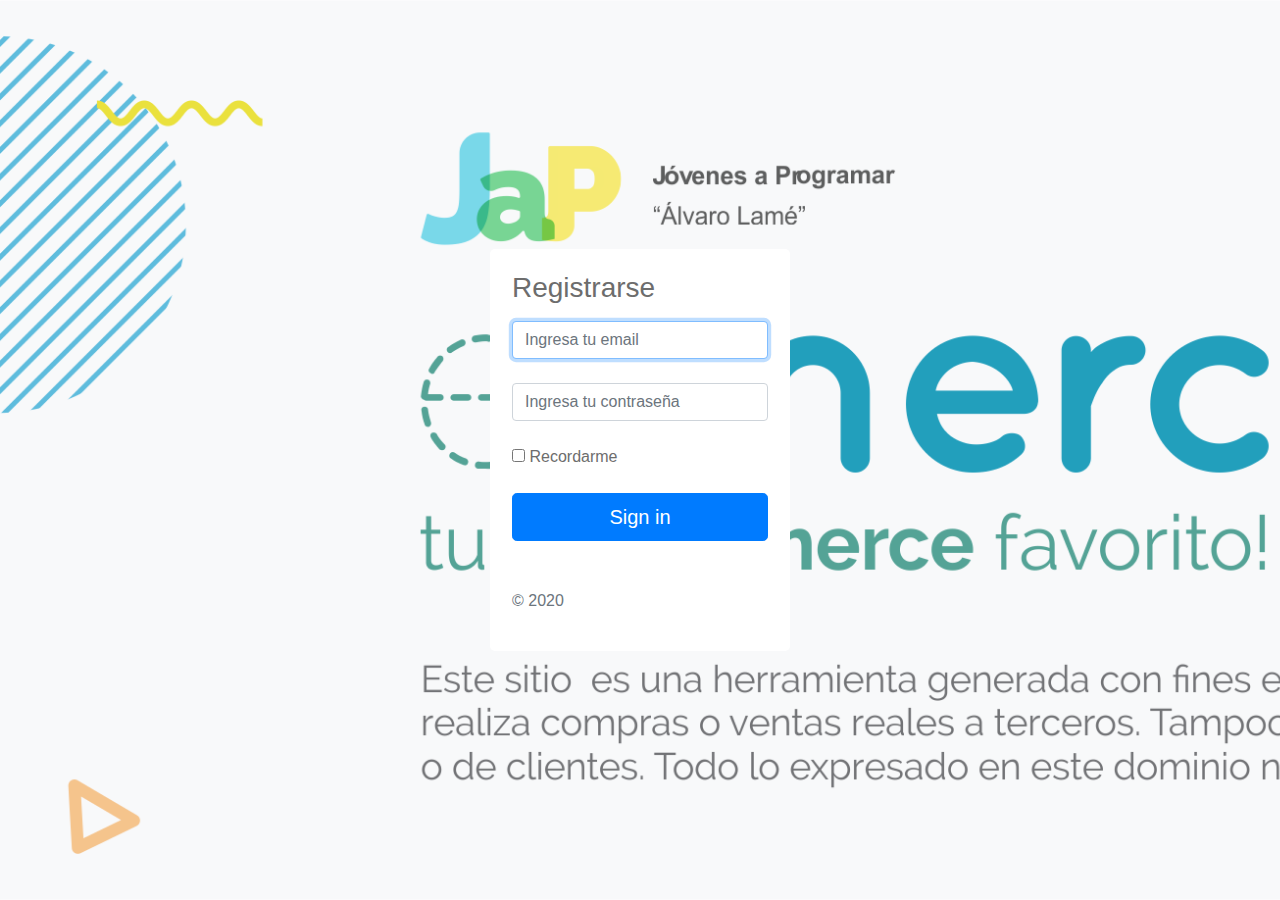
<file: index.html>
<!DOCTYPE html>
<!-- saved from url=(0049)https://getbootstrap.com/docs/4.3/examples/album/ -->
<html lang="en">

<head>
  <meta http-equiv="Content-Type" content="text/html; charset=UTF-8">
  <meta name="viewport" content="width=device-width, initial-scale=1, shrink-to-fit=no">
  <meta name="description" content="">
  <title>eMercado - Todo lo que busques está aquí</title>

  <link rel="canonical" href="https://getbootstrap.com/docs/4.3/examples/album/">
  <link href="https://fonts.googleapis.com/css?family=Raleway:300,300i,400,400i,700,700i,900,900i" rel="stylesheet">
  <!-- Bootstrap core CSS -->
  <link href="css/bootstrap.min.css" rel="stylesheet">
  <link href="css/styles.css" rel="stylesheet">
  <style>
    html, body{
      height: 100%;
    }

    body {
      display: -ms-flexbox;
      display: flex;
      -ms-flex-align: center;
      align-items: center;
      padding-top: 40px;
      padding-bottom: 40px;
      background-color: #f5f5f5;
    }

    .signin {
      width: 100%;
      max-width: 330px;
      padding: 15px;
      margin: auto;
    }

  
    
  </style>
</head>

<body class="login" >
  <div id="contenedor">
    <form action="cover.html" class="form-signin">
      <h1 class="h3 mb-3 font-weight-normal">Registrarse</h1>
        <label for="inputEmail" class="sr-only">Email</label>
          <input type="email" id="inputEmail" class="form-control" placeholder="Ingresa tu email" required autofocus><br>
        <label for="inputPassword" class="sr-only">Password</label>
          <input type="password" id="inputPassword" class="form-control" placeholder="Ingresa tu contraseña" required><br>
      <div class="checkbox mb-3">
          <label><input type="checkbox" value="Recordarme"> Recordarme</label>
        </div>
      <button class="btn btn-lg btn-primary btn-block" type="submit">Sign in</button>
    <p class="mt-5 mb-3 text-muted">&copy; 2020</p>
  </div>
  </form>

  <script src="js/init.js"></script>
  <script src="js/cover.js"></script>
</body>
</html>
</file>
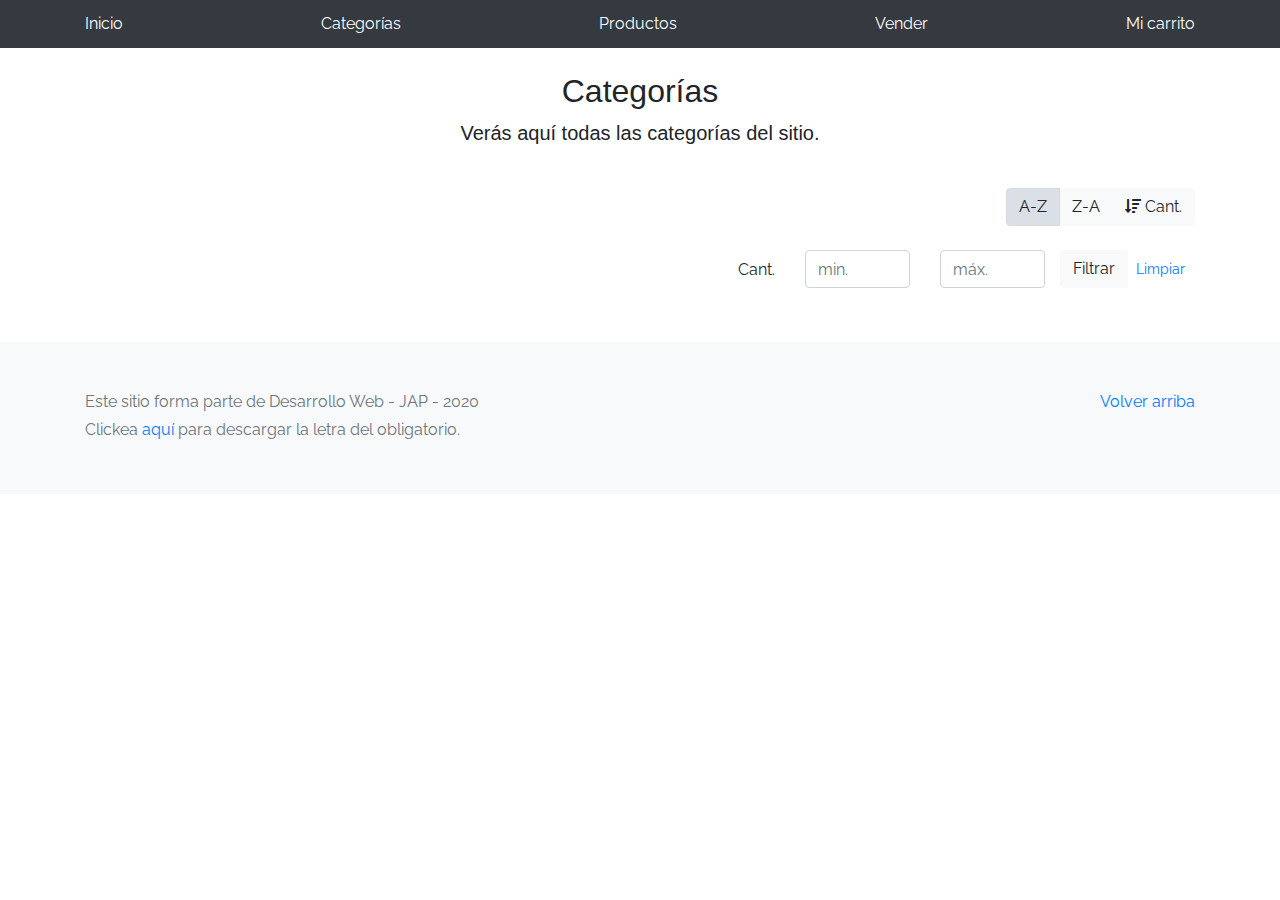
<file: categories.html>
<!DOCTYPE html>
<!-- saved from url=(0049)https://getbootstrap.com/docs/4.3/examples/album/ -->
<html lang="en">
  <head>
    <meta http-equiv="Content-Type" content="text/html; charset=UTF-8">
    <meta name="viewport" content="width=device-width, initial-scale=1, shrink-to-fit=no">
    <meta name="description" content="">
    <title>eMercado - Todo lo que busques está aquí</title>

    <link rel="canonical" href="https://getbootstrap.com/docs/4.3/examples/album/">
    <link href="https://fonts.googleapis.com/css?family=Raleway:300,300i,400,400i,700,700i,900,900i" rel="stylesheet">
    <link href="css/font-awesome.min.css" rel="stylesheet">

    <link href="css/bootstrap.min.css" rel="stylesheet">
    <link href="css/styles.css" rel="stylesheet">
  </head>
  <body>
    <nav class="site-header sticky-top py-1 bg-dark">
      <div class="container d-flex flex-column flex-md-row justify-content-between">
        <a class="py-2 d-none d-md-inline-block" href="cover.html">Inicio</a>
        <a class="py-2 d-none d-md-inline-block" href="categories.html">Categorías</a>
        <a class="py-2 d-none d-md-inline-block" href="products.html">Productos</a>
        <a class="py-2 d-none d-md-inline-block" href="sell.html">Vender</a>
        <a class="py-2 d-none d-md-inline-block" href="cart.html">Mi carrito</a>
      </div>
    </nav>
    <main role="main" class="pb-5">
        <div class="text-center p-4">
            <h2>Categorías</h2>
            <p class="lead">Verás aquí todas las categorías del sitio.</p>
        </div>
        <div class="container">
            <div class="row">
                <div class="col text-right">
                    <div class="btn-group btn-group-toggle mb-4" data-toggle="buttons">
                        <label class="btn btn-light active" id="sortAsc" >
                            <input type="radio" name="options" autocomplete="off" checked>A-Z
                        </label>
                        <label class="btn btn-light" id="sortDesc" >
                            <input type="radio" name="options" autocomplete="off">Z-A
                        </label>
                        <label class="btn btn-light" id="sortByCount" >
                            <input type="radio" name="options" autocomplete="off"><i class="fas fa-sort-amount-down mr-1"></i>Cant.
                        </label>
                    </div>
                </div>
            </div>
            <div class="row justify-content-end">
              <div class="col-md-6"></div>
                <div class="col-md-6 col-sm-12 mb-1 container">
                  <div class="row container p-0 m-0">
                    <div class="col">
                      <p class="font-weight-normal text-right my-2">Cant.</p>
                    </div>
                    <div class="col">
                      <input class="form-control" type="number" placeholder="min." id="rangeFilterCountMin">
                    </div>
                    <div class="col">
                      <input class="form-control" type="number" placeholder="máx." id="rangeFilterCountMax">
                    </div>
                    <div class="col-3 p-0">
                      <div class="btn-group" role="group">
                        <button class="btn btn-light btn-block" id="rangeFilterCount">Filtrar</button>
                        <button class="btn btn-link btn-sm" id="clearRangeFilter">Limpiar</button>
                      </div>
                    </div>
                  </div>
                </div>
            </div>
            <div class="row">
                <div class="list-group" id="cat-list-container">
                </div>
            </div>
        </div>
    </main>
    <footer class="text-muted bg-light">
      <div class="container">
        <p class="float-right">
          <a href="#">Volver arriba</a>
        </p>
        <p>Este sitio forma parte de Desarrollo Web - JAP - 2020</p>
        <p>Clickea <a target="_blank" href="Letra.pdf">aquí</a> para descargar la letra del obligatorio.</p>
      </div>
    </footer>
    <div id="spinner-wrapper"><div class="lds-ring"><div></div><div></div><div></div><div></div></div></div>
    <script src="js/jquery-3.4.1.min.js"></script>
    <script src="js/bootstrap.bundle.min.js"></script>
    <script src="js/init.js"></script>
    <script src="js/categories.js"></script>
  </body>
</html>
</file>
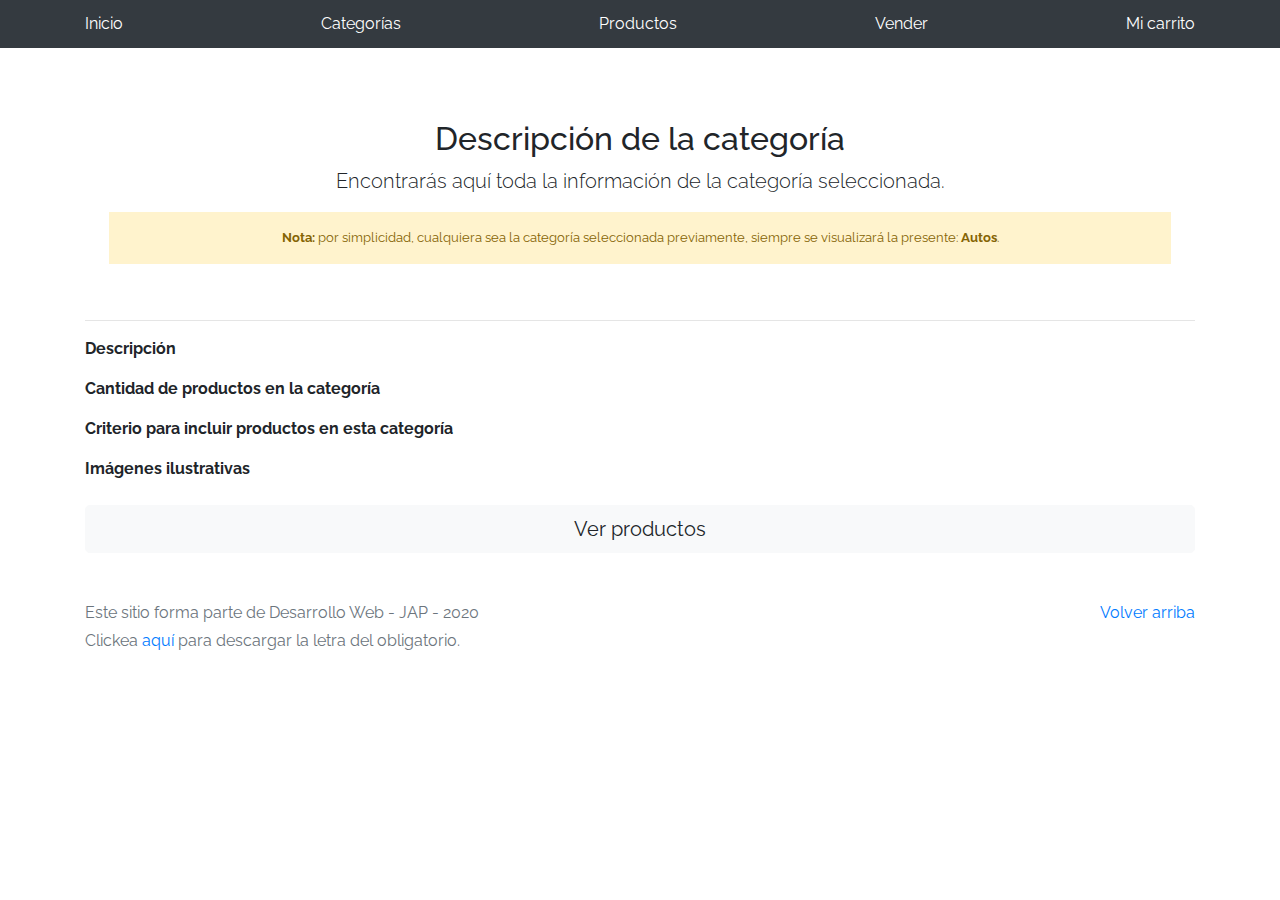
<file: category-info.html>
<!DOCTYPE html>
<!-- saved from url=(0049)https://getbootstrap.com/docs/4.3/examples/album/ -->
<html lang="en">

<head>
  <meta http-equiv="Content-Type" content="text/html; charset=UTF-8">
  <meta name="viewport" content="width=device-width, initial-scale=1, shrink-to-fit=no">
  <meta name="description" content="">
  <title>eMercado - Todo lo que busques está aquí</title>

  <link rel="canonical" href="https://getbootstrap.com/docs/4.3/examples/album/">
  <link href="https://fonts.googleapis.com/css?family=Raleway:300,300i,400,400i,700,700i,900,900i" rel="stylesheet">
  <!-- Bootstrap core CSS -->
  <link href="css/bootstrap.min.css" rel="stylesheet">
  <link href="css/styles.css" rel="stylesheet">
</head>

<body>
  <nav class="site-header sticky-top py-1 bg-dark">
    <div class="container d-flex flex-column flex-md-row justify-content-between">
      <a class="py-2 d-none d-md-inline-block" href="cover.html">Inicio</a>
      <a class="py-2 d-none d-md-inline-block" href="categories.html">Categorías</a>
      <a class="py-2 d-none d-md-inline-block" href="products.html">Productos</a>
      <a class="py-2 d-none d-md-inline-block" href="sell.html">Vender</a>
      <a class="py-2 d-none d-md-inline-block" href="cart.html">Mi carrito</a>
    </div>
  </nav>
  <main role="main">
    <div class="container mt-5">
      <div class="text-center p-4">
        <h2>Descripción de la categoría</h2>
        <p class="lead">Encontrarás aquí toda la información de la categoría seleccionada.</p>
        <p class="small alert-warning py-3"><strong>Nota: </strong>por simplicidad, cualquiera sea la categoría
          seleccionada previamente, siempre se visualizará la presente: <strong>Autos</strong>.</p>
      </div>
      <h3 id="categoryName"></h3>
      <hr class="my-3">
      <dl>
        <dt>Descripción</dt>
        <dd>
          <p id="categoryDescription"></p>
        </dd>

        <dt>Cantidad de productos en la categoría</dt>
        <dd>
          <p id="productCount"></p>
        </dd>

        <dt>Criterio para incluir productos en esta categoría</dt>
        <dd>
          <p id="productCriteria"></p>
        </dd>

        <dt>Imágenes ilustrativas</dt>
        <dd>
          <div class="row text-center text-lg-left pt-2" id="productImagesGallery">
          </div>
        </dd>
      </dl>
      <a type="button" class="btn btn-light btn-lg btn-block" href="products.html">Ver productos</a>
    </div>
  </main>
  <footer class="text-muted">
    <div class="container">
      <p class="float-right">
        <a href="#">Volver arriba</a>
      </p>
      <p>Este sitio forma parte de Desarrollo Web - JAP - 2020</p>
      <p>Clickea <a target="_blank" href="Letra.pdf">aquí</a> para descargar la letra del obligatorio.</p>
    </div>
  </footer>
  <div id="spinner-wrapper">
    <div class="lds-ring">
      <div></div>
      <div></div>
      <div></div>
      <div></div>
    </div>
  </div>
  <script src="js/jquery-3.4.1.min.js"></script>
  <script src="js/bootstrap.bundle.min.js"></script>
  <script src="js/init.js"></script>
  <script src="js/category-info.js"></script>
</body>

</html>
</file>
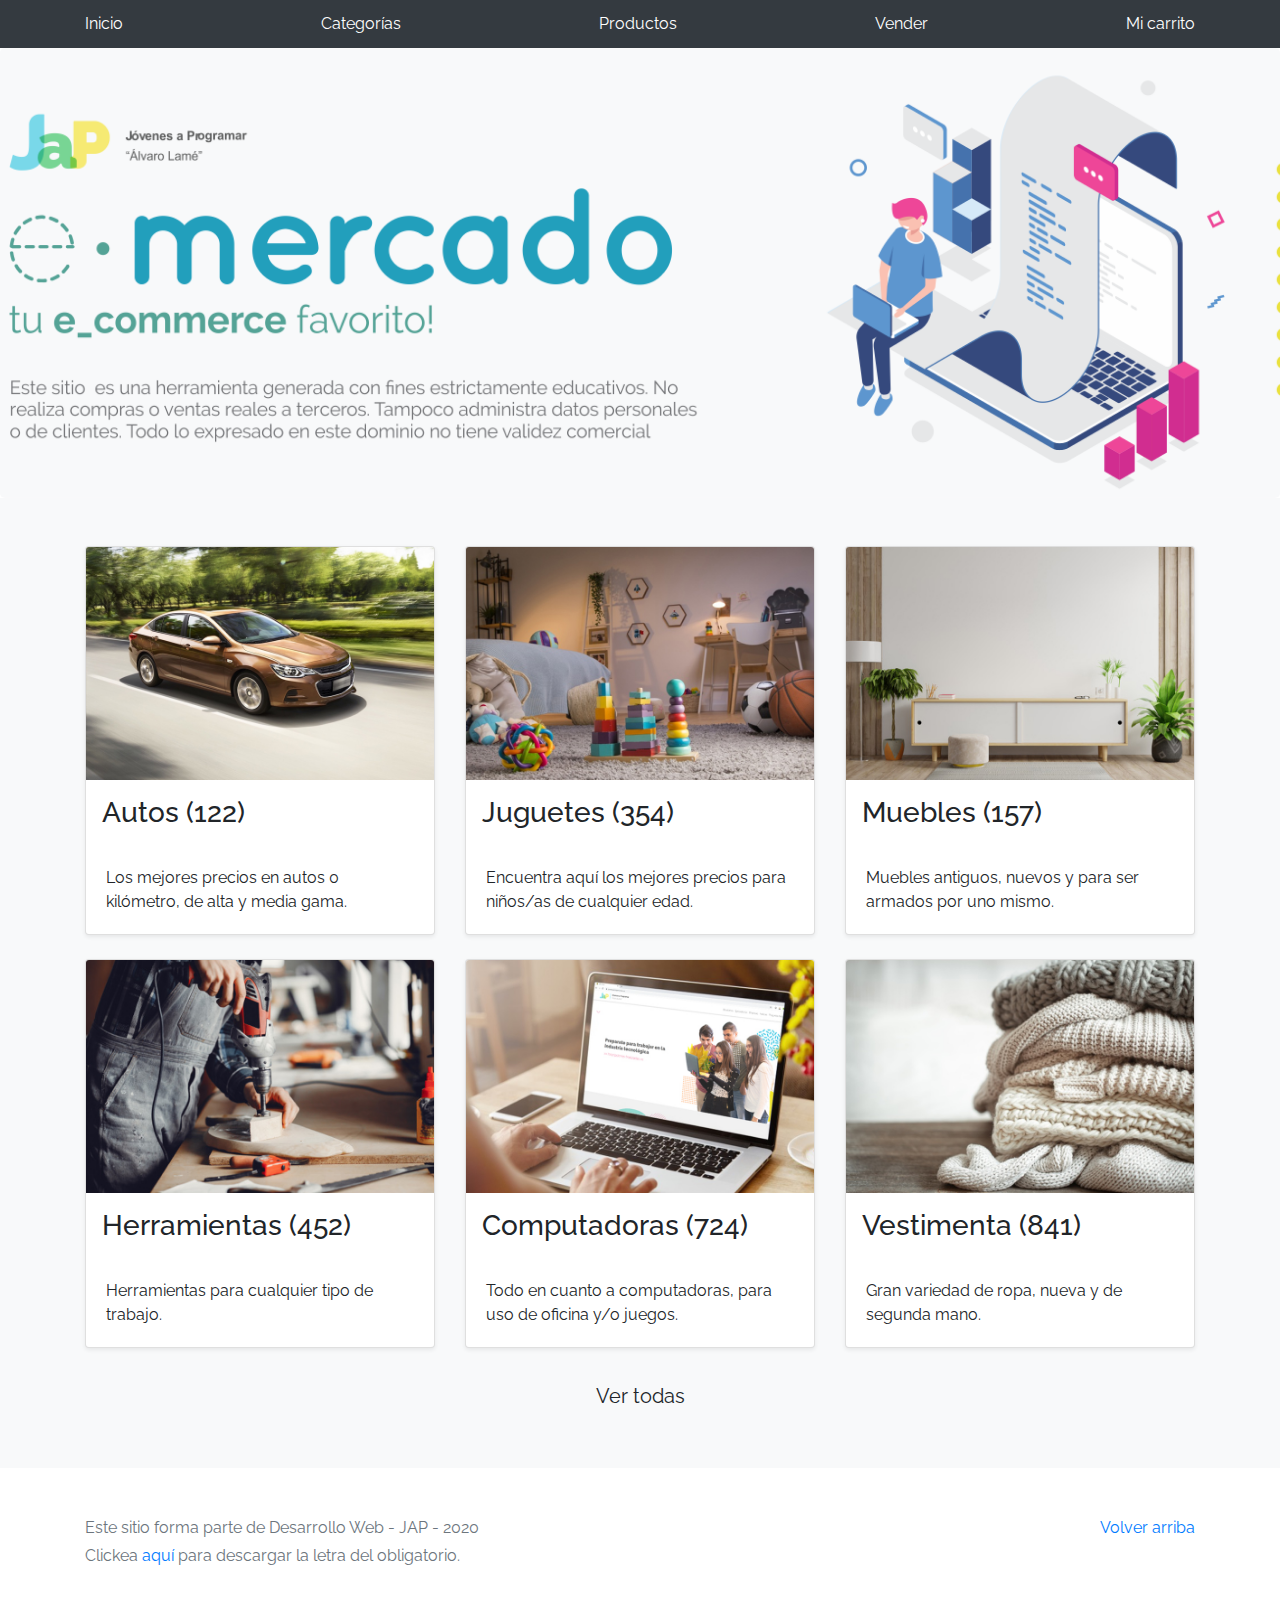
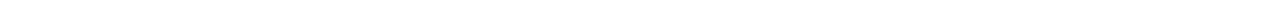
<file: cover.html>
<!DOCTYPE html>
<!-- saved from url=(0049)https://getbootstrap.com/docs/4.3/examples/album/ -->
<html lang="en">
  <head>
    <meta http-equiv="Content-Type" content="text/html; charset=UTF-8">
    <meta name="viewport" content="width=device-width, initial-scale=1, shrink-to-fit=no">
    <meta name="description" content="">
    <title>eMercado - Todo lo que busques está aquí</title>

    <link rel="canonical" href="https://getbootstrap.com/docs/4.3/examples/album/">
    <link href="https://fonts.googleapis.com/css?family=Raleway:300,300i,400,400i,700,700i,900,900i" rel="stylesheet">
    <!-- Bootstrap core CSS -->
    <link href="css/bootstrap.min.css" rel="stylesheet">
    <link href="css/styles.css" rel="stylesheet">
  </head>
  <body>
    <nav class="site-header sticky-top py-1 bg-dark">
      <div class="container d-flex flex-column flex-md-row justify-content-between">
        <a class="py-2 d-none d-md-inline-block" href="cover.html">Inicio</a>
        <a class="py-2 d-none d-md-inline-block" href="categories.html">Categorías</a>
        <a class="py-2 d-none d-md-inline-block" href="products.html">Productos</a>
        <a class="py-2 d-none d-md-inline-block" href="sell.html">Vender</a>
        <a class="py-2 d-none d-md-inline-block" href="cart.html">Mi carrito</a>
      </div>
    </nav>
    <main role="main">
      <section class="jumbotron text-center">
        <div class="m-5">
          <h1></h1>
        </div>
      </section>
      <div class="album py-5 bg-light">
        <div class="container">
          <div class="row">
            <div class="col-md-4">
              <a href="categories.html" class="card mb-4 shadow-sm custom-card">
                <img class="bd-placeholder-img card-img-top"  src="img/cat1.jpg">
                <h3 class="m-3">Autos (122)</h3>
                <div class="card-body">
                  <p class="card-text">Los mejores precios en autos 0 kilómetro, de alta y media gama.</p>
                </div>
              </a>
            </div>
            <div class="col-md-4">
                <a href="categories.html" class="card mb-4 shadow-sm custom-card">
                  <img class="bd-placeholder-img card-img-top" src="img/cat2.jpg">
                  <h3 class="m-3">Juguetes (354)</h3>
                  <div class="card-body">
                    <p class="card-text">Encuentra aquí los mejores precios para niños/as de cualquier edad.</p>
                  </div>
                </a>
            </div>
            <div class="col-md-4">
                <a href="categories.html" class="card mb-4 shadow-sm custom-card">
                  <img class="bd-placeholder-img card-img-top" src="img/cat3.jpg">
                  <h3 class="m-3">Muebles (157)</h3>
                  <div class="card-body">
                    <p class="card-text">Muebles antiguos, nuevos y para ser armados por uno mismo.</p>
                  </div>
                </a>
            </div>
            <div class="col-md-4">
                <a href="categories.html" class="card mb-4 shadow-sm custom-card">
                  <img class="bd-placeholder-img card-img-top" src="img/cat4.jpg">
                  <h3 class="m-3">Herramientas (452)</h3>
                  <div class="card-body">
                    <p class="card-text">Herramientas para cualquier tipo de trabajo.</p>
                  </div>
                </a>
            </div>
            <div class="col-md-4">
                <a href="categories.html" class="card mb-4 shadow-sm custom-card">
                  <img class="bd-placeholder-img card-img-top" src="img/cat5.jpg">
                  <h3 class="m-3">Computadoras (724)</h3>
                  <div class="card-body">
                    <p class="card-text">Todo en cuanto a computadoras, para uso de oficina y/o juegos.</p>
                  </div>
                </a>
            </div>
            <div class="col-md-4">
                <a href="categories.html" class="card mb-4 shadow-sm custom-card">
                  <img class="bd-placeholder-img card-img-top" src="img/cat6.jpg">
                  <h3 class="m-3">Vestimenta (841)</h3>
                  <div class="card-body">
                    <p class="card-text">Gran variedad de ropa, nueva y de segunda mano.</p>
                  </div>
                </a>
            </div>
          </div>
          <div class="row">
              <a type="button" class="btn btn-light btn-lg btn-block" href="categories.html">Ver todas</a>
          </div>
        </div>
      </div>
    </main>
    <footer class="text-muted">
      <div class="container">
        <p class="float-right">
          <a href="#">Volver arriba</a>
        </p>
        <p>Este sitio forma parte de Desarrollo Web - JAP - 2020</p>
        <p>Clickea <a target="_blank" href="Letra.pdf">aquí</a> para descargar la letra del obligatorio.</p>
      </div>
    </footer>
    <script src="js/jquery-3.4.1.min.js"></script>
    <script src="js/bootstrap.bundle.min.js"></script>
    <script src="js/init.js"></script>
  </body>
</html>
</file>
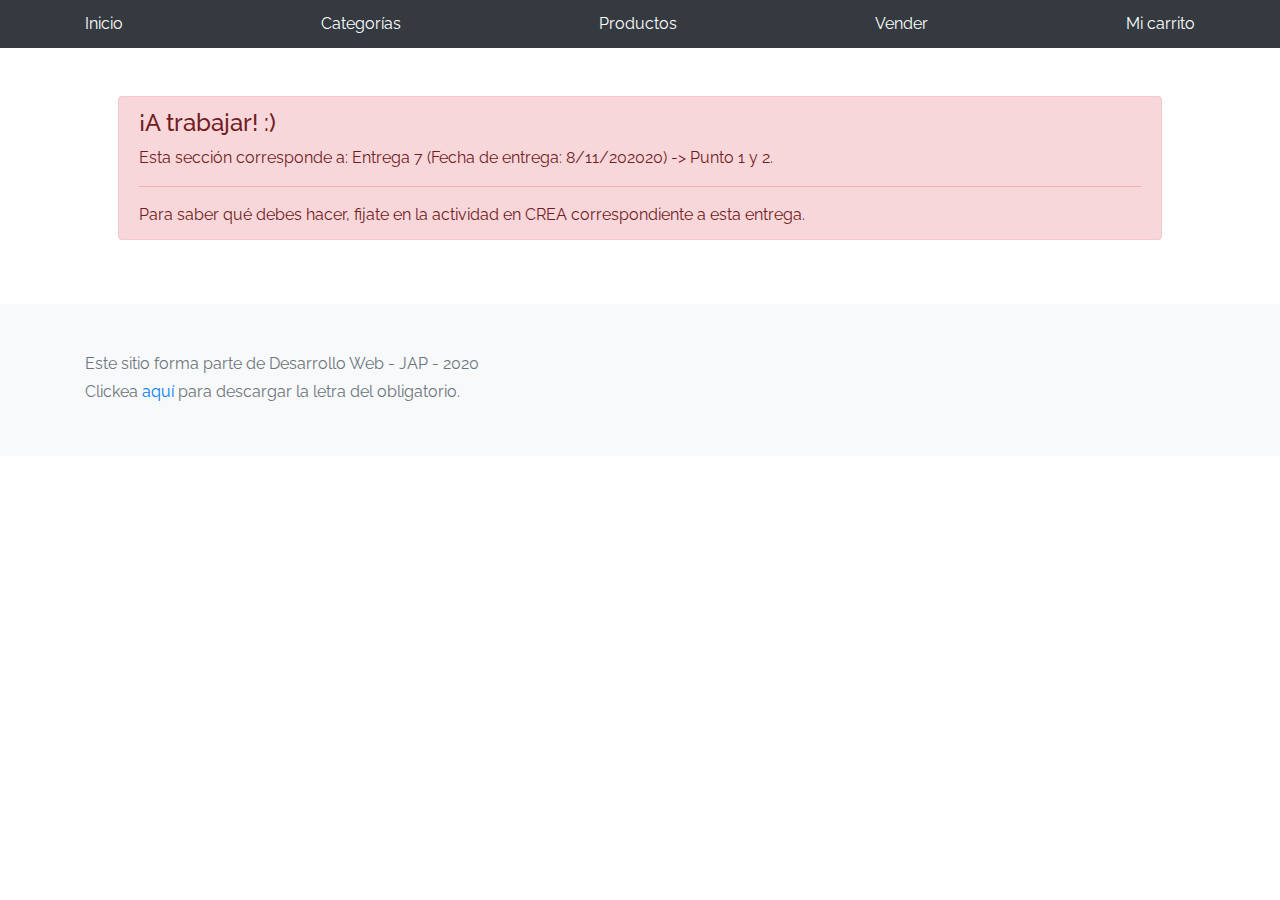
<file: my-profile.html>
<!DOCTYPE html>
<!-- saved from url=(0049)https://getbootstrap.com/docs/4.3/examples/album/ -->
<html lang="en">

<head>
  <meta http-equiv="Content-Type" content="text/html; charset=UTF-8">

  <meta name="viewport" content="width=device-width, initial-scale=1, shrink-to-fit=no">
  <meta name="description" content="">
  <title>eMercado - Todo lo que busques está aquí</title>

  <link rel="canonical" href="https://getbootstrap.com/docs/4.3/examples/album/">
  <link href="https://fonts.googleapis.com/css?family=Raleway:300,300i,400,400i,700,700i,900,900i" rel="stylesheet">

  <style>
    .bd-placeholder-img {
      font-size: 1.125rem;
      text-anchor: middle;
      -webkit-user-select: none;
      -moz-user-select: none;
      -ms-user-select: none;
      user-select: none;
    }

    @media (min-width: 768px) {
      .bd-placeholder-img-lg {
        font-size: 3.5rem;
      }
    }
  </style>
  <link href="css/bootstrap.min.css" rel="stylesheet">
  <link href="css/styles.css" rel="stylesheet">
  <link href="css/dropzone.css" rel="stylesheet">
</head>

<body>
  <nav class="site-header sticky-top py-1 bg-dark">
    <div class="container d-flex flex-column flex-md-row justify-content-between">
      <a class="py-2 d-none d-md-inline-block" href="cover.html">Inicio</a>
      <a class="py-2 d-none d-md-inline-block" href="categories.html">Categorías</a>
      <a class="py-2 d-none d-md-inline-block" href="products.html">Productos</a>
      <a class="py-2 d-none d-md-inline-block" href="sell.html">Vender</a>
      <a class="py-2 d-none d-md-inline-block" href="cart.html">Mi carrito</a>
    </div>
  </nav>
  <div class="container p-5">
    <div class="alert alert-danger" role="alert" style="position: relative; width:auto; top: 0;">
      <h4 class="alert-heading">¡A trabajar! :)</h4>
      <p>Esta sección corresponde a: Entrega 7 (Fecha de entrega: 8/11/202020) -> Punto 1 y 2.</p>
      <hr>
      <p class="mb-0">Para saber qué debes hacer, fijate en la actividad en CREA correspondiente a esta entrega.</p>
    </div>
  </div>
  <footer class="text-muted bg-light">
    <div class="container">
      <p>Este sitio forma parte de Desarrollo Web - JAP - 2020</p>
      <p>Clickea <a target="_blank" href="Letra.pdf">aquí</a> para descargar la letra del obligatorio.</p>
    </div>
  </footer>
  <div class="alert fade alert-success" role="alert" id="alertResult">
    <span id="resultSpan"></span>
    <button type="button" class="close" data-dismiss="alert" aria-label="Close">
      <span aria-hidden="true">&times;</span>
    </button>
  </div>
  <div id="spinner-wrapper">
    <div class="lds-ring">
      <div></div>
      <div></div>
      <div></div>
      <div></div>
    </div>
  </div>
  <script src="js/jquery-3.4.1.min.js"></script>
  <script src="js/bootstrap.bundle.min.js"></script>
  <script src="js/dropzone.js"></script>
  <script src="js/init.js"></script>
  <script src="js/my-profile.js"></script>
</body>

</html>
</file>
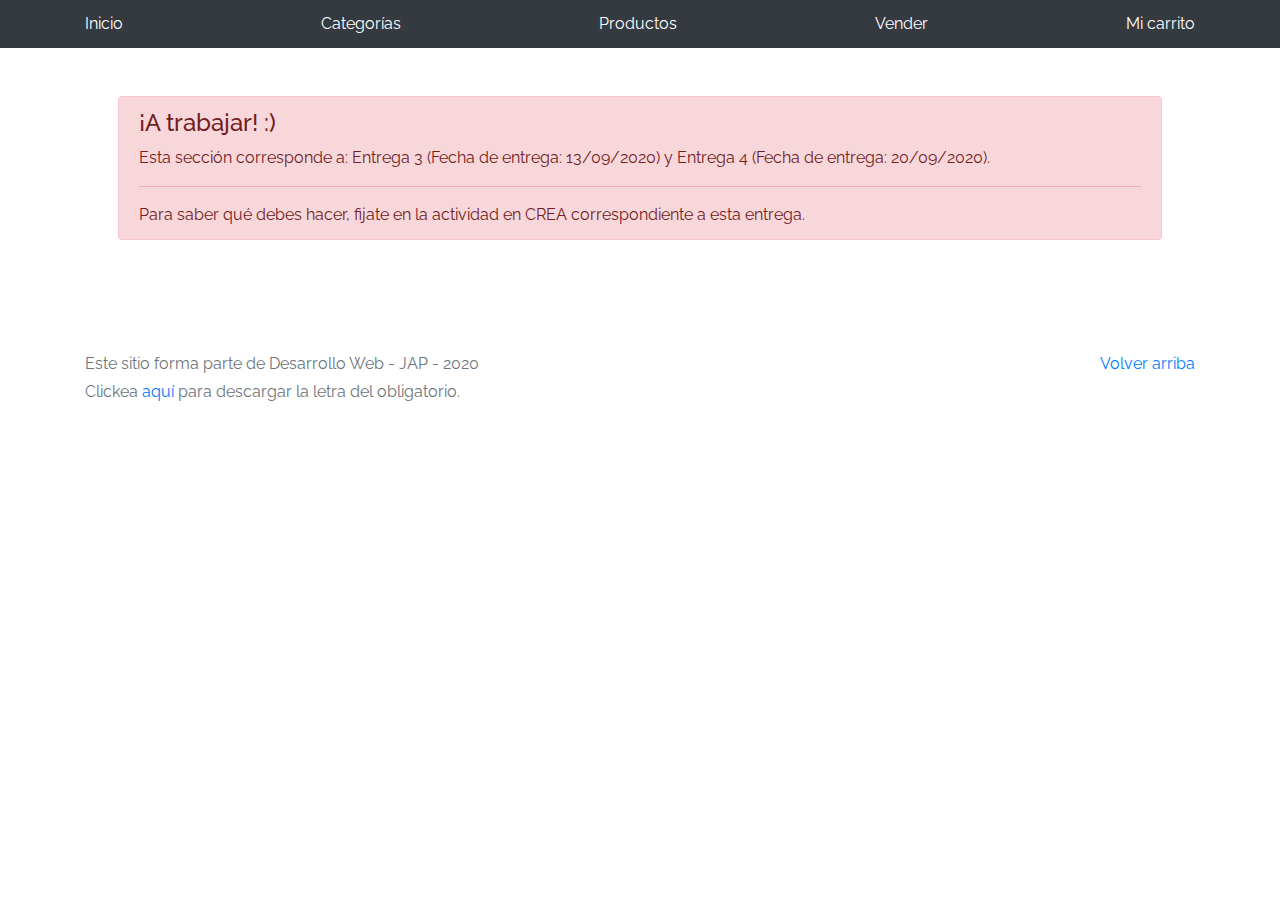
<file: product-info.html>
<!DOCTYPE html>
<!-- saved from url=(0049)https://getbootstrap.com/docs/4.3/examples/album/ -->
<html lang="en">

<head>
  <meta http-equiv="Content-Type" content="text/html; charset=UTF-8">
  <meta name="viewport" content="width=device-width, initial-scale=1, shrink-to-fit=no">
  <meta name="description" content="">
  <title>eMercado - Todo lo que busques está aquí</title>

  <link rel="canonical" href="https://getbootstrap.com/docs/4.3/examples/album/">
  <link href="https://fonts.googleapis.com/css?family=Raleway:300,300i,400,400i,700,700i,900,900i" rel="stylesheet">
  <link href="css/font-awesome.min.css" rel="stylesheet">
  <link href="css/bootstrap.min.css" rel="stylesheet">
  <link href="css/styles.css" rel="stylesheet">
</head>

<body>
  <nav class="site-header sticky-top py-1 bg-dark">
    <div class="container d-flex flex-column flex-md-row justify-content-between">
      <a class="py-2 d-none d-md-inline-block" href="cover.html">Inicio</a>
      <a class="py-2 d-none d-md-inline-block" href="categories.html">Categorías</a>
      <a class="py-2 d-none d-md-inline-block" href="products.html">Productos</a>
      <a class="py-2 d-none d-md-inline-block" href="sell.html">Vender</a>
      <a class="py-2 d-none d-md-inline-block" href="cart.html">Mi carrito</a>
    </div>
  </nav>
  <div class="container p-5">
    <div class="alert alert-danger" role="alert" style="position: relative; width:auto; top: 0;">
      <h4 class="alert-heading">¡A trabajar! :)</h4>
      <p>Esta sección corresponde a: Entrega 3 (Fecha de entrega: 13/09/2020) y Entrega 4 (Fecha de entrega: 20/09/2020).</p>
      <hr>
      <p class="mb-0">Para saber qué debes hacer, fijate en la actividad en CREA correspondiente a esta entrega.</p>
    </div>
  </div>
  <footer class="text-muted">
    <div class="container">
      <p class="float-right">
        <a href="#">Volver arriba</a>
      </p>
      <p>Este sitio forma parte de Desarrollo Web - JAP - 2020</p>
      <p>Clickea <a target="_blank" href="Letra.pdf">aquí</a> para descargar la letra del obligatorio.</p>
    </div>
  </footer>
  <div id="spinner-wrapper">
    <div class="lds-ring">
      <div></div>
      <div></div>
      <div></div>
      <div></div>
    </div>
  </div>
  <script src="js/jquery-3.4.1.min.js"></script>
  <script src="js/bootstrap.bundle.min.js"></script>
  <script src="js/init.js"></script>
  <script src="js/product-info.js"></script>
</body>

</html>
</file>
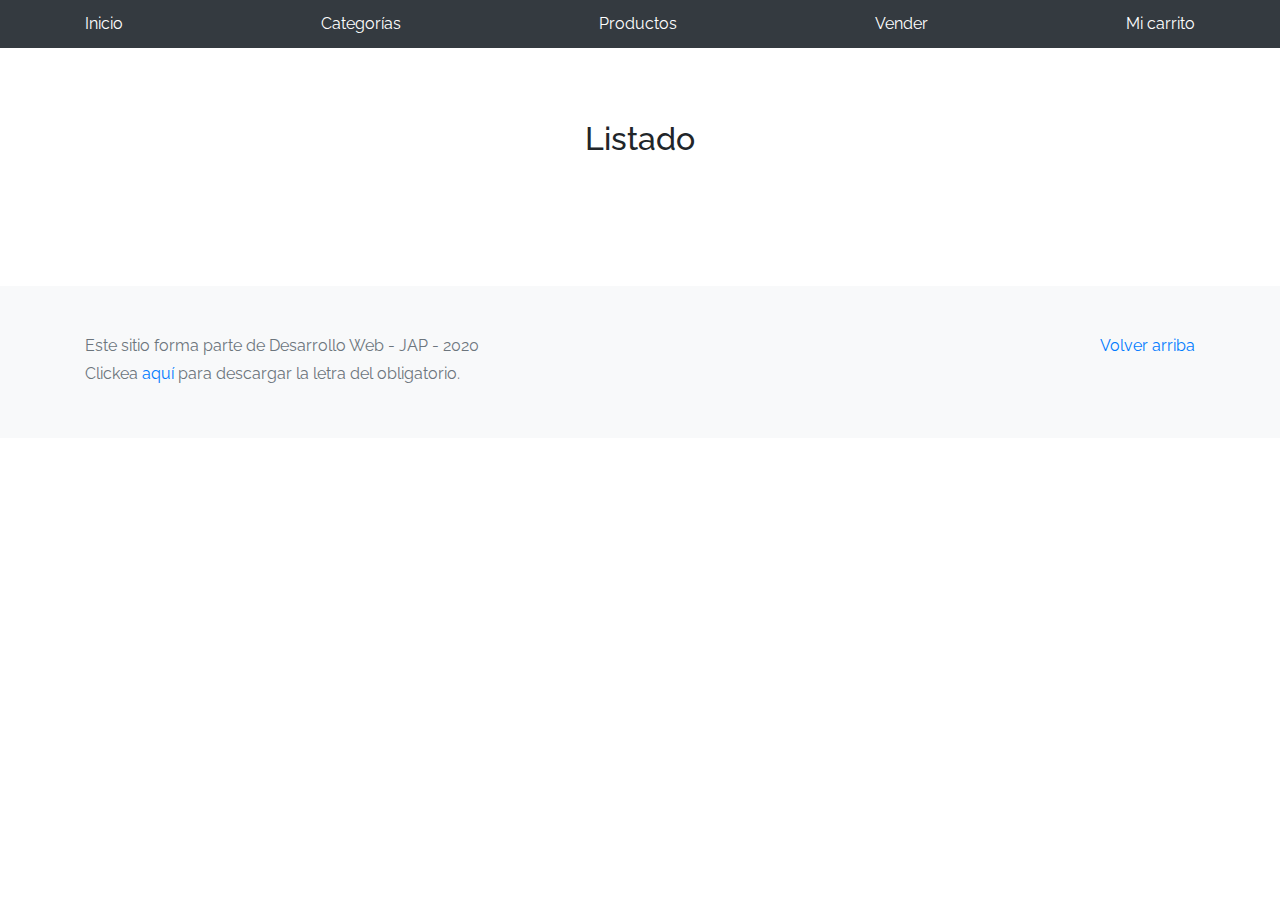
<file: products.html>
<!DOCTYPE html>
<!-- saved from url=(0049)https://getbootstrap.com/docs/4.3/examples/album/ -->
<html lang="en">
  <head>
    <meta http-equiv="Content-Type" content="text/html; charset=UTF-8">
    <meta name="viewport" content="width=device-width, initial-scale=1, shrink-to-fit=no">
    <meta name="description" content="">
    <title>eMercado - Todo lo que busques está aquí</title>

    <link rel="canonical" href="https://getbootstrap.com/docs/4.3/examples/album/">
    <link href="https://fonts.googleapis.com/css?family=Raleway:300,300i,400,400i,700,700i,900,900i" rel="stylesheet">
    <link href="css/font-awesome.min.css" rel="stylesheet">
    <link href="css/bootstrap.min.css" rel="stylesheet">
    <link href="css/styles.css" rel="stylesheet">
  </head>
  <body>
    <nav class="site-header sticky-top py-1 bg-dark">
      <div class="container d-flex flex-column flex-md-row justify-content-between">
        <a class="py-2 d-none d-md-inline-block" href="cover.html">Inicio</a>
        <a class="py-2 d-none d-md-inline-block" href="categories.html">Categorías</a>
        <a class="py-2 d-none d-md-inline-block" href="products.html">Productos</a>
        <a class="py-2 d-none d-md-inline-block" href="sell.html">Vender</a>
        <a class="py-2 d-none d-md-inline-block" href="cart.html">Mi carrito</a>
      </div>
    </nav>
    <div class="container p-5">



      <main role="main" class="pb-5">
        <div class="text-center p-4">
            <h2>Listado</h2>
        </div>
        <div class="container">
            <div class="row">
                <div class="list-group" id="cat-list-container">
                </div>
            </div>
        </div>
    </main>





      
    </div>
    <footer class="text-muted bg-light">
      <div class="container">
        <p class="float-right">
          <a href="#">Volver arriba</a>
        </p>
        <p>Este sitio forma parte de Desarrollo Web - JAP - 2020</p>
        <p>Clickea <a target="_blank" href="Letra.pdf">aquí</a> para descargar la letra del obligatorio.</p>
      </div>
    </footer>
    <div id="spinner-wrapper"><div class="lds-ring"><div></div><div></div><div></div><div></div></div></div>
    <script src="js/jquery-3.4.1.min.js"></script>
    <script src="js/bootstrap.bundle.min.js"></script>
    <script src="js/init.js"></script>
    <script src="js/products.js"></script>
  </body>
</html>
</file>
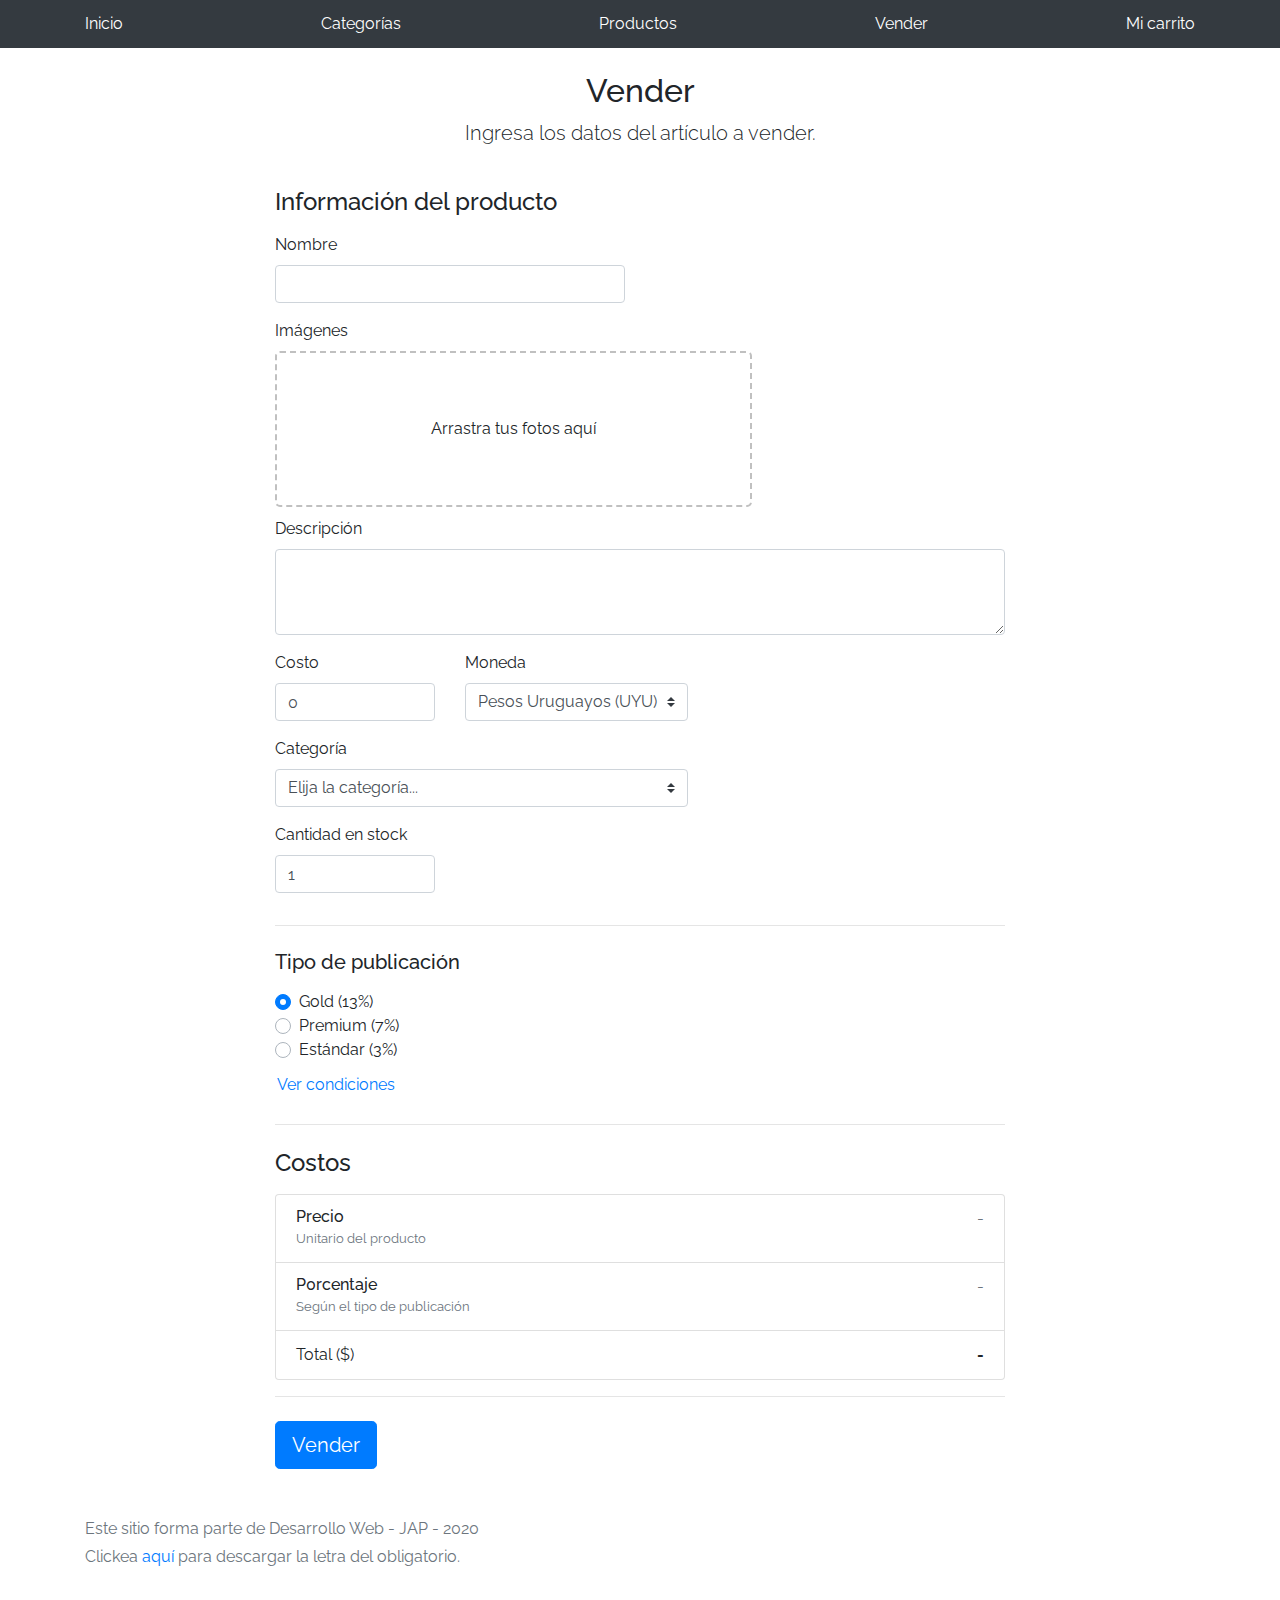
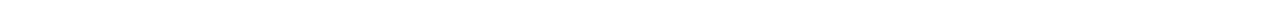
<file: sell.html>
<!DOCTYPE html>
<!-- saved from url=(0049)https://getbootstrap.com/docs/4.3/examples/album/ -->
<html lang="en"><head><meta http-equiv="Content-Type" content="text/html; charset=UTF-8">
    
    <meta name="viewport" content="width=device-width, initial-scale=1, shrink-to-fit=no">
    <meta name="description" content="">
    <title>eMercado - Todo lo que busques está aquí</title>

    <link rel="canonical" href="https://getbootstrap.com/docs/4.3/examples/album/">
    <link href="https://fonts.googleapis.com/css?family=Raleway:300,300i,400,400i,700,700i,900,900i" rel="stylesheet">

    <style>
      .bd-placeholder-img {
        font-size: 1.125rem;
        text-anchor: middle;
        -webkit-user-select: none;
        -moz-user-select: none;
        -ms-user-select: none;
        user-select: none;
      }

      @media (min-width: 768px) {
        .bd-placeholder-img-lg {
          font-size: 3.5rem;
        }
      }
    </style>
    <link href="css/bootstrap.min.css" rel="stylesheet">
    <link href="css/styles.css" rel="stylesheet">
    <link href="css/dropzone.css" rel="stylesheet">
  </head>
  <body>
    <nav class="site-header sticky-top py-1 bg-dark">
        <div class="container d-flex flex-column flex-md-row justify-content-between">
            <a class="py-2 d-none d-md-inline-block" href="cover.html">Inicio</a>
            <a class="py-2 d-none d-md-inline-block" href="categories.html">Categorías</a>
            <a class="py-2 d-none d-md-inline-block" href="products.html">Productos</a>
            <a class="py-2 d-none d-md-inline-block" href="sell.html">Vender</a>
            <a class="py-2 d-none d-md-inline-block" href="cart.html">Mi carrito</a>
        </div>
    </nav>
      <div class="container">
        <div class="text-center p-4">
          <h2>Vender</h2>
          <p class="lead">Ingresa los datos del artículo a vender.</p>
        </div>
        <div class="row justify-content-md-center">
          <div class="col-md-8 order-md-1">
            <h4 class="mb-3">Información del producto</h4>
            <form class="needs-validation" id="sell-info">
              <div class="row">
                <div class="col-md-6 mb-3">
                  <label for="productName">Nombre</label>
                  <input type="text" class="form-control" id="productName" placeholder="" value="" >
                  <div class="invalid-feedback">
                    Ingresa un nombre
                  </div>
                </div>
              </div>
              <div class="row">
                <div class="col-md-8 order-md-1">
                    <label for="zip">Imágenes</label>
                    <div class="needsclick dz-clickable" id="file-upload">
                      <div class="dz-message needsclick">
                        Arrastra tus fotos aquí<br>
                      </div>
                    </div>
                </div>
              </div>
              <div class="row">
                  <div class="col-md-12 mb-3">
                      <label for="productDescription">Descripción</label>
                      <textarea class="form-control" id="productDescription" rows="3"></textarea>
                  </div>
                </div>
              <div class="row">
                <div class="col-md-3 mb-3">
                  <label for="zip">Costo</label>
                  <input type="number" class="form-control" id="productCostInput" placeholder="" required="" value="0" min="0">
                  <div class="invalid-feedback">
                    El costo debe ser mayor que 0.
                  </div>
                </div>
                <div class="col-md-4 mb-3">
                    <label for="state">Moneda</label>
                    <select class="custom-select d-block w-100" id="productCurrency" required="">
                      <option selected>Pesos Uruguayos (UYU)</option>
                      <option>Dólares (USD)</option>
                    </select>
                    <div class="invalid-feedback">
                      Ingresa una categoría válida.
                    </div>
                  </div>
              </div>
              <div class="row">
                  <div class="col-md-7 mb-3">
                  <label for="state">Categoría</label>
                  <select class="custom-select d-block w-100" id="productCategory">
                    <option value="">Elija la categoría...</option>
                    <option>Autos</option>
                    <option>Juguetes</option>
                    <option>Muebles</option>
                    <option>Herramientas</option>
                    <option>Computadoras</option>
                    <option>Vestimenta</option>
                  </select>
                  <div class="invalid-feedback">
                    Por favor ingresa una categoría válida.
                  </div>
                </div>
              </div>
              <div class="row">
                  <div class="col-md-3 mb-3">
                    <label for="productCountInput">Cantidad en stock</label>
                    <input type="number" class="form-control" id="productCountInput" placeholder="" required="" value="1" min="0">
                    <div class="invalid-feedback">
                      La cantidad es requerida.
                    </div>
                  </div>
                </div>
              <hr class="mb-4">
              <h5 class="mb-3">Tipo de publicación</h5>
              <div class="d-block my-3">
                <div class="custom-control custom-radio">
                  <input id="goldradio" name="publicationType" type="radio" class="custom-control-input" checked="" required="">
                  <label class="custom-control-label" for="goldradio">Gold (13%)</label>
                </div>
                <div class="custom-control custom-radio">
                  <input id="premiumradio" name="publicationType" type="radio" class="custom-control-input" required="">
                  <label class="custom-control-label" for="premiumradio">Premium (7%)</label>
                </div>
                <div class="custom-control custom-radio">
                  <input id="standardradio" name="publicationType" type="radio" class="custom-control-input" required="">
                  <label class="custom-control-label" for="standardradio">Estándar (3%)</label>
                </div>
                <div class="row">
                  <button type="button" class="m-1 btn btn-link" data-toggle="modal" data-target="#contidionsModal">Ver condiciones</button>
                </div>
              </div>
              <hr class="mb-4">
              <h4 class="mb-3">Costos</h4>
              <ul class="list-group mb-3">
                  <li class="list-group-item d-flex justify-content-between lh-condensed">
                    <div>
                      <h6 class="my-0">Precio</h6>
                      <small class="text-muted">Unitario del producto</small>
                    </div>
                    <span class="text-muted" id="productCostText">-</span>
                  </li>
                  <li class="list-group-item d-flex justify-content-between lh-condensed">
                    <div>
                      <h6 class="my-0">P0rcentaje</h6>
                      <small class="text-muted">Según el tipo de publicación</small>
                    </div>
                    <span class="text-muted" id="comissionText">-</span>
                  </li>
                  <li class="list-group-item d-flex justify-content-between">
                    <span>Total ($)</span>
                    <strong id="totalCostText">-</strong>
                  </li>
                </ul>
              <hr class="mb-4">
              <button class="btn btn-primary btn-lg" type="submit">Vender</button>
            </form>
          </div>
        </div>
      </div>
      <footer class="text-muted">
        <div class="container">
            <p>Este sitio forma parte de Desarrollo Web - JAP - 2020</p>
            <p>Clickea <a target="_blank" href="Letra.pdf">aquí</a> para descargar la letra del obligatorio.</p>
        </div>
      </footer>
      <div class="alert fade" role="alert" id="alertResult">
          <span id="resultSpan"></span>
          <button type="button" class="close" data-dismiss="alert" aria-label="Close">
              <span aria-hidden="true">&times;</span>
          </button>
      </div>

      <div class="modal fade" tabindex="-1" role="dialog" id="contidionsModal">
        <div class="modal-dialog" role="document">
          <div class="modal-content">
            <div class="modal-header">
              <h5 class="modal-title">Condiciones de publicación</h5>
              <button type="button" class="close" data-dismiss="modal" aria-label="Close">
                <span aria-hidden="true">&times;</span>
              </button>
            </div>
            <div class="modal-body">
              <div class="container">
                  <div class="row">
                      <h5 class="text-warning">Gold (13%)</h5>
                      <p class="muted text-justify">Tu producto se verá de forma promocionada en portada, además de las condiciones de Premium y Estándar.</p>
                  </div>
                  <hr>
                  <div class="row">
                      <h5 class="text-primary">Stándar (7%)</h5>
                      <p class="muted text-justify">Se mostrará el producto en los primeros lugares de resultados de búsqueda, así cómo cuando se ingrese a la categoría que pertenezca.</p>
                  </div>
                  <hr>
                  <div class="row">
                      <h5 class="text-secondary">Estándar (3%)</h5>
                      <p class="muted text-justify">El producto se listará en la categoría correspondiente, así como en los resultados de búsquedas que coincidan con las palabras claves en el nombre.</p>
                  </div>
              </div>
            </div>
            <div class="modal-footer">
              <button type="button" class="btn btn-primary" data-dismiss="modal">Cerrar</button>
            </div>
          </div>
        </div>
      </div>
      <div id="spinner-wrapper"><div class="lds-ring"><div></div><div></div><div></div><div></div></div></div>
      <script src="js/jquery-3.4.1.min.js"></script>
      <script src="js/bootstrap.bundle.min.js"></script>
      <script src="js/dropzone.js"></script>
      <script src="js/init.js"></script>
      <script src="js/sell.js"></script>
    </body>
</html>
</file>
<file: css/styles.css>
.jumbotron, .card-body, .container, .site-header{
    font-family: 'Raleway', serif !important;
}

.jumbotron .display-4{
    font-weight: bold;
}

.jumbotron {
  height: 50vh;
  padding: 5em inherit;
  margin-bottom: 0;
  background-color: #53C0FB;
  background: url('../img/cover_back.png');
  background-size: cover;
  background-position: center;
  background-repeat: no-repeat;
  color: black;
  font-weight: bold;
}

@media (min-width: 768px) {
  .jumbotron {
    padding-top: 6rem;
    padding-bottom: 6rem;
  }
}

.jumbotron p:last-child {
  margin-bottom: 0;
}

.jumbotron-heading {
  font-weight: 300;
}

.jumbotron .container {
  max-width: 40rem;
  background-color: rgba(255, 255, 255, 0.5);
  border-radius: 10px;
  text-shadow: 1px 1px 2px grey;
}

.jumbotron .lead{
  font-size: 38px;
}

footer {
  padding-top: 3rem;
  padding-bottom: 3rem;
}

footer p {
  margin-bottom: .25rem;
}

.site-header a {
  color: white;
  transition: ease-in-out color .15s;
}

.light-text {
  color: white;
}

.site-header .dropdown-menu a {
  color: black;
}

.dropzone{
  border: 2px dashed #0087F7;
  border-radius: 5px;
  background: white;
}

.alert{
  position: fixed;
  top:80px;
  width: 50%;
  left: 50%;
  transform: translate(-50%, 0);
}

.lds-ring {
  display: inline-block;
  position: relative;
  width: 64px;
  height: 64px;
  top:50%;
  left: 50%;
}
.lds-ring div {
  box-sizing: border-box;
  display: block;
  position: absolute;
  width: 51px;
  height: 51px;
  margin: 6px;
  border: 6px solid #fff;
  border-radius: 50%;
  animation: lds-ring 1.2s cubic-bezier(0.5, 0, 0.5, 1) infinite;
  border-color: #fff transparent transparent transparent;
}
.lds-ring div:nth-child(1) {
  animation-delay: -0.45s;
}
.lds-ring div:nth-child(2) {
  animation-delay: -0.3s;
}
.lds-ring div:nth-child(3) {
  animation-delay: -0.15s;
}
@keyframes lds-ring {
  0% {
    transform: rotate(0deg);
  }
  100% {
    transform: rotate(360deg);
  }
}

#spinner-wrapper{
  position: fixed;
  background-color: rgba(0,0,0,0.5);
  width:100%;
  height: 100%;
  top:0;
  left:0;
  z-index: 1021;
  display: none;
}

a.custom-card,
a.custom-card:hover {
  color: inherit;
  text-decoration: inherit;
}

.checked {
  color: orange;
}

#contenedor {
  background-color: #fff;
  border-radius: 5px;
  color: #6d6d6d;
  /*height: 5000px;*/
  float: right;
  margin: auto auto auto;
  padding: 22px;
  width: 300px;
}

.login {
  background: url('../img/cover_back.png');

  background-size: cover;
  background-attachment: fixed;
  
}
</file>
<file: css/dropzone.css>
/*
 * The MIT License
 * Copyright (c) 2012 Matias Meno <m@tias.me>
 */
.dropzone, .dropzone * {
  box-sizing: border-box; }

.dropzone {
  position: relative; }
  .dropzone .dz-preview {
    position: relative;
    display: inline-block;
    width: 120px;
    margin: 0.5em; }
    .dropzone .dz-preview .dz-progress {
      display: block;
      height: 15px;
      border: 1px solid #aaa; }
      .dropzone .dz-preview .dz-progress .dz-upload {
        display: block;
        height: 100%;
        width: 0;
        background: green; }
    .dropzone .dz-preview .dz-error-message {
      color: red;
      display: none; }
    .dropzone .dz-preview.dz-error .dz-error-message, .dropzone .dz-preview.dz-error .dz-error-mark {
      display: block; }
    .dropzone .dz-preview.dz-success .dz-success-mark {
      display: block; }
    .dropzone .dz-preview .dz-error-mark, .dropzone .dz-preview .dz-success-mark {
      position: absolute;
      display: none;
      left: 30px;
      top: 30px;
      width: 54px;
      height: 58px;
      left: 50%;
      margin-left: -27px; }

@-webkit-keyframes passing-through {
  0% {
    opacity: 0;
    -webkit-transform: translateY(40px);
    -moz-transform: translateY(40px);
    -ms-transform: translateY(40px);
    -o-transform: translateY(40px);
    transform: translateY(40px); }
  30%, 70% {
    opacity: 1;
    -webkit-transform: translateY(0px);
    -moz-transform: translateY(0px);
    -ms-transform: translateY(0px);
    -o-transform: translateY(0px);
    transform: translateY(0px); }
  100% {
    opacity: 0;
    -webkit-transform: translateY(-40px);
    -moz-transform: translateY(-40px);
    -ms-transform: translateY(-40px);
    -o-transform: translateY(-40px);
    transform: translateY(-40px); } }
@-moz-keyframes passing-through {
  0% {
    opacity: 0;
    -webkit-transform: translateY(40px);
    -moz-transform: translateY(40px);
    -ms-transform: translateY(40px);
    -o-transform: translateY(40px);
    transform: translateY(40px); }
  30%, 70% {
    opacity: 1;
    -webkit-transform: translateY(0px);
    -moz-transform: translateY(0px);
    -ms-transform: translateY(0px);
    -o-transform: translateY(0px);
    transform: translateY(0px); }
  100% {
    opacity: 0;
    -webkit-transform: translateY(-40px);
    -moz-transform: translateY(-40px);
    -ms-transform: translateY(-40px);
    -o-transform: translateY(-40px);
    transform: translateY(-40px); } }
@keyframes passing-through {
  0% {
    opacity: 0;
    -webkit-transform: translateY(40px);
    -moz-transform: translateY(40px);
    -ms-transform: translateY(40px);
    -o-transform: translateY(40px);
    transform: translateY(40px); }
  30%, 70% {
    opacity: 1;
    -webkit-transform: translateY(0px);
    -moz-transform: translateY(0px);
    -ms-transform: translateY(0px);
    -o-transform: translateY(0px);
    transform: translateY(0px); }
  100% {
    opacity: 0;
    -webkit-transform: translateY(-40px);
    -moz-transform: translateY(-40px);
    -ms-transform: translateY(-40px);
    -o-transform: translateY(-40px);
    transform: translateY(-40px); } }
@-webkit-keyframes slide-in {
  0% {
    opacity: 0;
    -webkit-transform: translateY(40px);
    -moz-transform: translateY(40px);
    -ms-transform: translateY(40px);
    -o-transform: translateY(40px);
    transform: translateY(40px); }
  30% {
    opacity: 1;
    -webkit-transform: translateY(0px);
    -moz-transform: translateY(0px);
    -ms-transform: translateY(0px);
    -o-transform: translateY(0px);
    transform: translateY(0px); } }
@-moz-keyframes slide-in {
  0% {
    opacity: 0;
    -webkit-transform: translateY(40px);
    -moz-transform: translateY(40px);
    -ms-transform: translateY(40px);
    -o-transform: translateY(40px);
    transform: translateY(40px); }
  30% {
    opacity: 1;
    -webkit-transform: translateY(0px);
    -moz-transform: translateY(0px);
    -ms-transform: translateY(0px);
    -o-transform: translateY(0px);
    transform: translateY(0px); } }
@keyframes slide-in {
  0% {
    opacity: 0;
    -webkit-transform: translateY(40px);
    -moz-transform: translateY(40px);
    -ms-transform: translateY(40px);
    -o-transform: translateY(40px);
    transform: translateY(40px); }
  30% {
    opacity: 1;
    -webkit-transform: translateY(0px);
    -moz-transform: translateY(0px);
    -ms-transform: translateY(0px);
    -o-transform: translateY(0px);
    transform: translateY(0px); } }
@-webkit-keyframes pulse {
  0% {
    -webkit-transform: scale(1);
    -moz-transform: scale(1);
    -ms-transform: scale(1);
    -o-transform: scale(1);
    transform: scale(1); }
  10% {
    -webkit-transform: scale(1.1);
    -moz-transform: scale(1.1);
    -ms-transform: scale(1.1);
    -o-transform: scale(1.1);
    transform: scale(1.1); }
  20% {
    -webkit-transform: scale(1);
    -moz-transform: scale(1);
    -ms-transform: scale(1);
    -o-transform: scale(1);
    transform: scale(1); } }
@-moz-keyframes pulse {
  0% {
    -webkit-transform: scale(1);
    -moz-transform: scale(1);
    -ms-transform: scale(1);
    -o-transform: scale(1);
    transform: scale(1); }
  10% {
    -webkit-transform: scale(1.1);
    -moz-transform: scale(1.1);
    -ms-transform: scale(1.1);
    -o-transform: scale(1.1);
    transform: scale(1.1); }
  20% {
    -webkit-transform: scale(1);
    -moz-transform: scale(1);
    -ms-transform: scale(1);
    -o-transform: scale(1);
    transform: scale(1); } }
@keyframes pulse {
  0% {
    -webkit-transform: scale(1);
    -moz-transform: scale(1);
    -ms-transform: scale(1);
    -o-transform: scale(1);
    transform: scale(1); }
  10% {
    -webkit-transform: scale(1.1);
    -moz-transform: scale(1.1);
    -ms-transform: scale(1.1);
    -o-transform: scale(1.1);
    transform: scale(1.1); }
  20% {
    -webkit-transform: scale(1);
    -moz-transform: scale(1);
    -ms-transform: scale(1);
    -o-transform: scale(1);
    transform: scale(1); } }
#file-upload, #file-upload * {
  box-sizing: border-box; }

#file-upload {
  min-height: 150px;
  border: 2px dashed silver;
  border-radius: 5px;
  background: white;
margin-bottom: 10px;}
  #file-upload.dz-clickable {
    cursor: pointer; }
    #file-upload.dz-clickable * {
      cursor: default; }
    #file-upload.dz-clickable .dz-message, #file-upload.dz-clickable .dz-message * {
      cursor: pointer; }
  #file-upload.dz-started .dz-message {
    display: none; }
  #file-upload.dz-drag-hover {
    border-style: solid; }
    #file-upload.dz-drag-hover .dz-message {
      opacity: 0.5; }
  #file-upload .dz-message {
    text-align: center;
    margin: 4em 0; }
  #file-upload .dz-preview {
    position: relative;
    display: inline-block;
    vertical-align: top;
    margin: 16px;
    min-height: 100px; }
    #file-upload .dz-preview:hover {
      z-index: 1000; }
      #file-upload .dz-preview:hover .dz-details {
        opacity: 1; }
    #file-upload .dz-preview.dz-file-preview .dz-image {
      border-radius: 20px;
      background: #999;
      background: linear-gradient(to bottom, #eee, #ddd); }
    #file-upload .dz-preview.dz-file-preview .dz-details {
      opacity: 1; }
    #file-upload .dz-preview.dz-image-preview {
      background: white; }
      #file-upload .dz-preview.dz-image-preview .dz-details {
        -webkit-transition: opacity 0.2s linear;
        -moz-transition: opacity 0.2s linear;
        -ms-transition: opacity 0.2s linear;
        -o-transition: opacity 0.2s linear;
        transition: opacity 0.2s linear; }
    #file-upload .dz-preview .dz-remove {
      font-size: 14px;
      text-align: center;
      display: block;
      cursor: pointer;
      border: none; }
      #file-upload .dz-preview .dz-remove:hover {
        text-decoration: underline; }
    #file-upload .dz-preview:hover .dz-details {
      opacity: 1; }
    #file-upload .dz-preview .dz-details {
      z-index: 20;
      position: absolute;
      top: 0;
      left: 0;
      opacity: 0;
      font-size: 13px;
      min-width: 100%;
      max-width: 100%;
      padding: 2em 1em;
      text-align: center;
      color: rgba(0, 0, 0, 0.9);
      line-height: 150%; }
      #file-upload .dz-preview .dz-details .dz-size {
        margin-bottom: 1em;
        font-size: 16px; }
      #file-upload .dz-preview .dz-details .dz-filename {
        white-space: nowrap; }
        #file-upload .dz-preview .dz-details .dz-filename:hover span {
          border: 1px solid rgba(200, 200, 200, 0.8);
          background-color: rgba(255, 255, 255, 0.8); }
        #file-upload .dz-preview .dz-details .dz-filename:not(:hover) {
          overflow: hidden;
          text-overflow: ellipsis; }
          #file-upload .dz-preview .dz-details .dz-filename:not(:hover) span {
            border: 1px solid transparent; }
      #file-upload .dz-preview .dz-details .dz-filename span, #file-upload .dz-preview .dz-details .dz-size span {
        background-color: rgba(255, 255, 255, 0.4);
        padding: 0 0.4em;
        border-radius: 3px; }
    #file-upload .dz-preview:hover .dz-image img {
      -webkit-transform: scale(1.05, 1.05);
      -moz-transform: scale(1.05, 1.05);
      -ms-transform: scale(1.05, 1.05);
      -o-transform: scale(1.05, 1.05);
      transform: scale(1.05, 1.05);
      -webkit-filter: blur(8px);
      filter: blur(8px); }
    #file-upload .dz-preview .dz-image {
      border-radius: 20px;
      overflow: hidden;
      width: 120px;
      height: 120px;
      position: relative;
      display: block;
      z-index: 10; }
      #file-upload .dz-preview .dz-image img {
        display: block; }
    #file-upload .dz-preview.dz-success .dz-success-mark {
      -webkit-animation: passing-through 3s cubic-bezier(0.77, 0, 0.175, 1);
      -moz-animation: passing-through 3s cubic-bezier(0.77, 0, 0.175, 1);
      -ms-animation: passing-through 3s cubic-bezier(0.77, 0, 0.175, 1);
      -o-animation: passing-through 3s cubic-bezier(0.77, 0, 0.175, 1);
      animation: passing-through 3s cubic-bezier(0.77, 0, 0.175, 1); }
    #file-upload .dz-preview.dz-error .dz-error-mark {
      opacity: 1;
      -webkit-animation: slide-in 3s cubic-bezier(0.77, 0, 0.175, 1);
      -moz-animation: slide-in 3s cubic-bezier(0.77, 0, 0.175, 1);
      -ms-animation: slide-in 3s cubic-bezier(0.77, 0, 0.175, 1);
      -o-animation: slide-in 3s cubic-bezier(0.77, 0, 0.175, 1);
      animation: slide-in 3s cubic-bezier(0.77, 0, 0.175, 1); }
    #file-upload .dz-preview .dz-success-mark, #file-upload .dz-preview .dz-error-mark {
      pointer-events: none;
      opacity: 0;
      z-index: 500;
      position: absolute;
      display: block;
      top: 50%;
      left: 50%;
      margin-left: -27px;
      margin-top: -27px; }
      #file-upload .dz-preview .dz-success-mark svg, #file-upload .dz-preview .dz-error-mark svg {
        display: block;
        width: 54px;
        height: 54px; }
    #file-upload .dz-preview.dz-processing .dz-progress {
      opacity: 1;
      -webkit-transition: all 0.2s linear;
      -moz-transition: all 0.2s linear;
      -ms-transition: all 0.2s linear;
      -o-transition: all 0.2s linear;
      transition: all 0.2s linear; }
    #file-upload .dz-preview.dz-complete .dz-progress {
      opacity: 0;
      -webkit-transition: opacity 0.4s ease-in;
      -moz-transition: opacity 0.4s ease-in;
      -ms-transition: opacity 0.4s ease-in;
      -o-transition: opacity 0.4s ease-in;
      transition: opacity 0.4s ease-in; }
    #file-upload .dz-preview:not(.dz-processing) .dz-progress {
      -webkit-animation: pulse 6s ease infinite;
      -moz-animation: pulse 6s ease infinite;
      -ms-animation: pulse 6s ease infinite;
      -o-animation: pulse 6s ease infinite;
      animation: pulse 6s ease infinite; }
    #file-upload .dz-preview .dz-progress {
      opacity: 1;
      z-index: 1000;
      pointer-events: none;
      position: absolute;
      height: 16px;
      left: 50%;
      top: 50%;
      margin-top: -8px;
      width: 80px;
      margin-left: -40px;
      background: rgba(255, 255, 255, 0.9);
      -webkit-transform: scale(1);
      border-radius: 8px;
      overflow: hidden; }
      #file-upload .dz-preview .dz-progress .dz-upload {
        background: #333;
        background: linear-gradient(to bottom, #666, #444);
        position: absolute;
        top: 0;
        left: 0;
        bottom: 0;
        width: 0;
        -webkit-transition: width 300ms ease-in-out;
        -moz-transition: width 300ms ease-in-out;
        -ms-transition: width 300ms ease-in-out;
        -o-transition: width 300ms ease-in-out;
        transition: width 300ms ease-in-out; }
    #file-upload .dz-preview.dz-error .dz-error-message {
      display: block; }
    #file-upload .dz-preview.dz-error:hover .dz-error-message {
      opacity: 1;
      pointer-events: auto; }
    #file-upload .dz-preview .dz-error-message {
      pointer-events: none;
      z-index: 1000;
      position: absolute;
      display: block;
      display: none;
      opacity: 0;
      -webkit-transition: opacity 0.3s ease;
      -moz-transition: opacity 0.3s ease;
      -ms-transition: opacity 0.3s ease;
      -o-transition: opacity 0.3s ease;
      transition: opacity 0.3s ease;
      border-radius: 8px;
      font-size: 13px;
      top: 130px;
      left: -10px;
      width: 140px;
      background: #be2626;
      background: linear-gradient(to bottom, #be2626, #a92222);
      padding: 0.5em 1.2em;
      color: white; }
      #file-upload .dz-preview .dz-error-message:after {
        content: '';
        position: absolute;
        top: -6px;
        left: 64px;
        width: 0;
        height: 0;
        border-left: 6px solid transparent;
        border-right: 6px solid transparent;
        border-bottom: 6px solid #be2626; }

#file-upload .dz-preview.dz-error .dz-error-message, #file-upload .dz-preview.dz-error .dz-error-mark{
  display: none;
}
</file>
